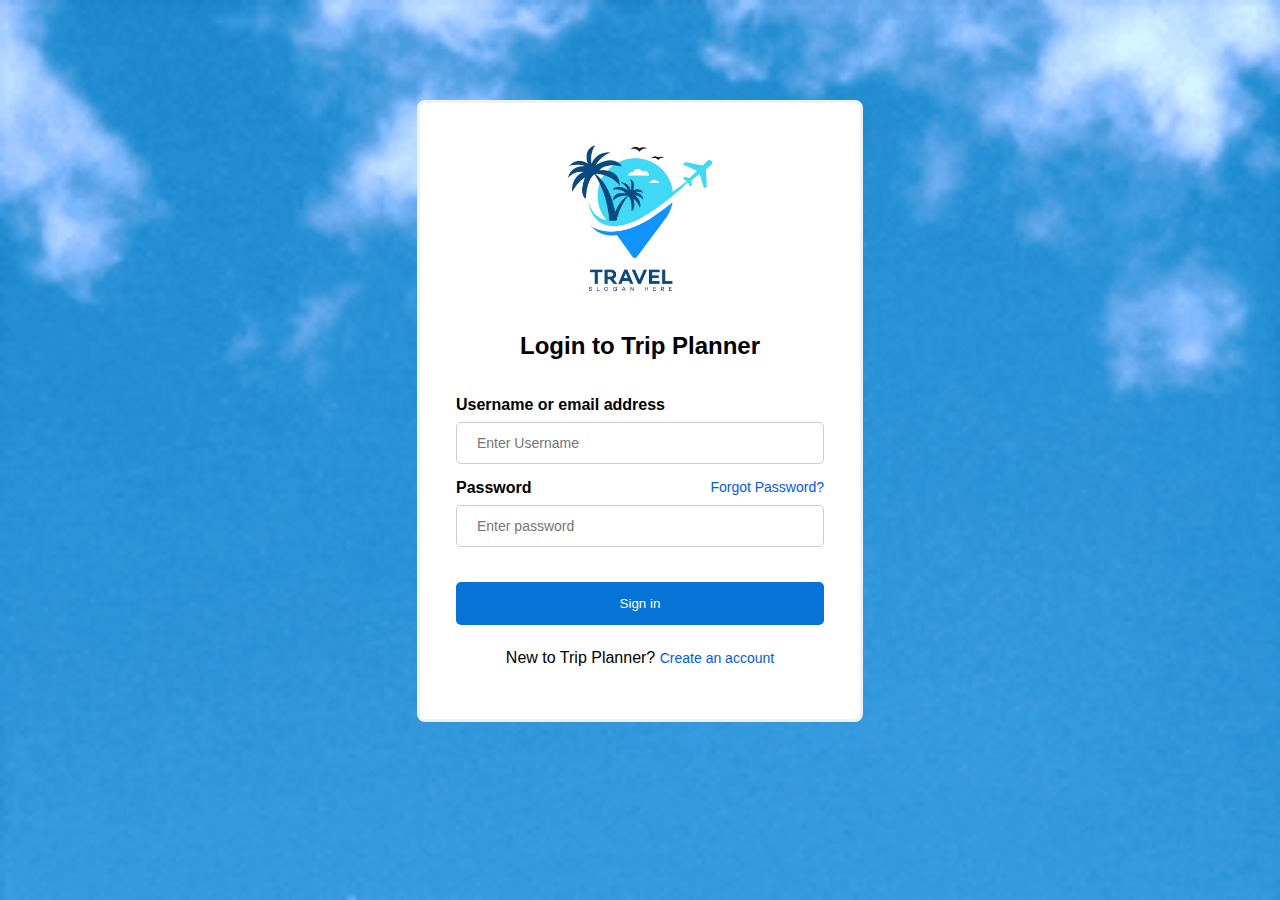
<file: pages/index.html>
<!DOCTYPE html>
<html lang="en">
<head>
    <meta charset="UTF-8">
    <meta name="viewport" content="width=device-width, initial-scale=1.0">
    <title>Login Page</title>
    <link rel="stylesheet" href="../styles/index.css">
</head>
<body>
    <form action="home.html" method="post">
        <div class="imgcontainer">
            <img src="../images/travel-icon.jpeg" alt="Trip Planner" class="avatar">
        </div>

        <h2>Login to Trip Planner</h2>

        <div class="container">
            <label for="username"><b>Username or email address</b></label>
            <input type="text" placeholder="Enter Username" name="username" required>

            <label for="password"><b>Password</b></label>
            <a id="fp" href="#" target="_blank">Forgot Password?</a>
            <input type="password" placeholder="Enter password" name="password" required>

            <button type="submit">Sign in</button>
            <p>New to Trip Planner? <a href="registration.html" target="_self">Create an account</a></p>
        </div>
    </form>
</body>
</html>
</file>
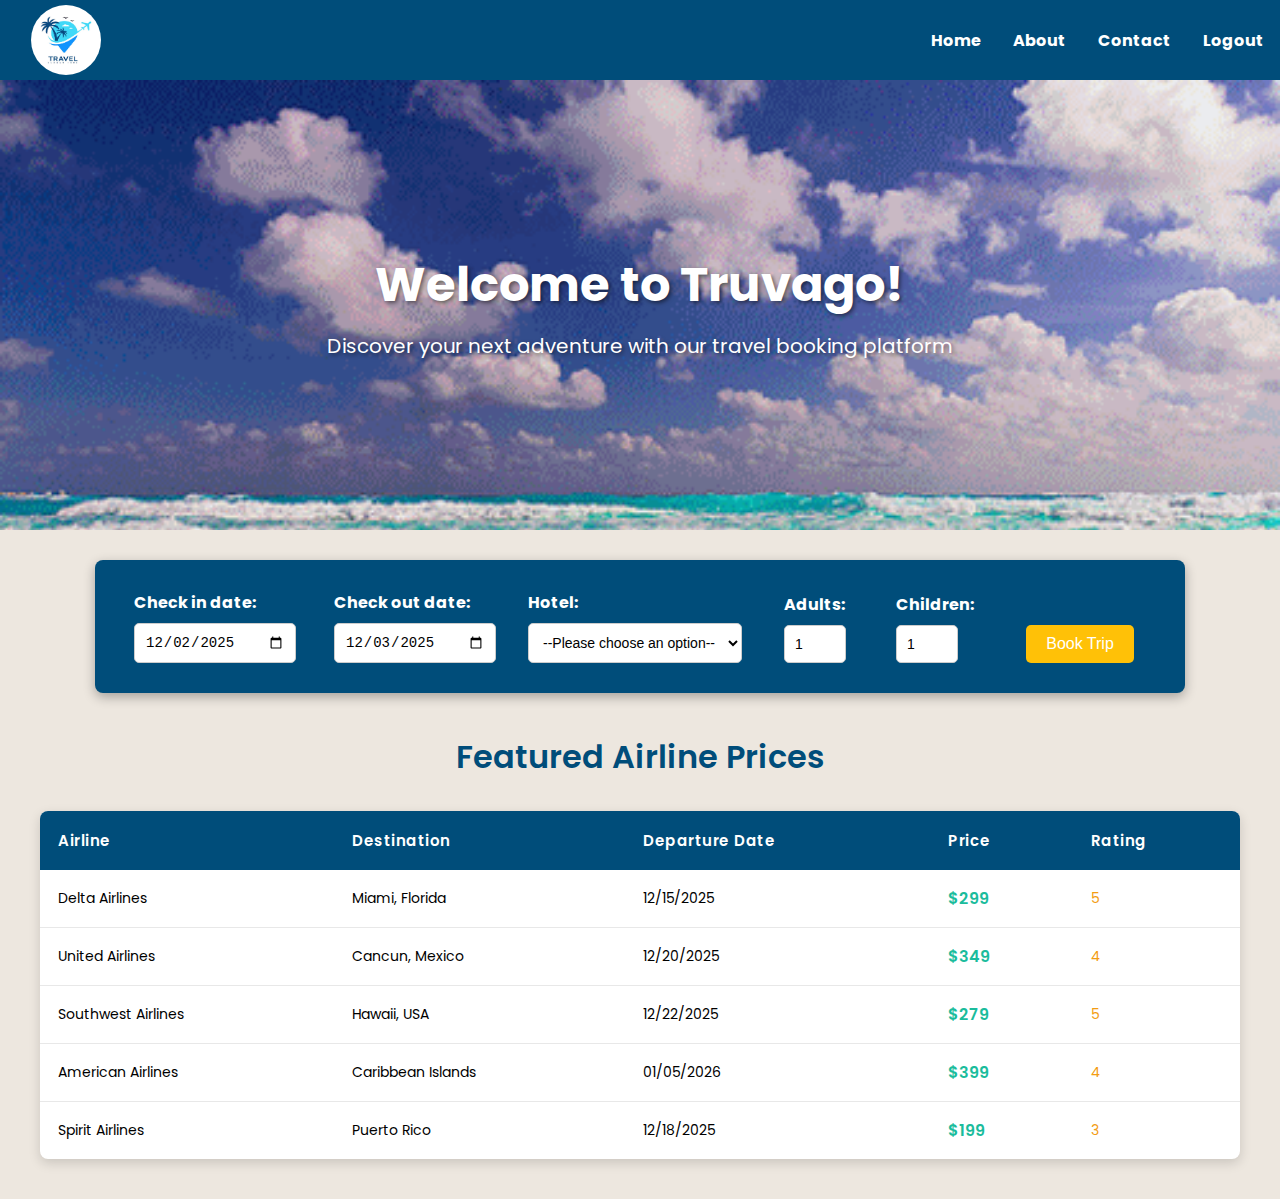
<file: pages/home.html>
<!DOCTYPE html>
<html lang="en">
<head>
    <meta charset="UTF-8">
    <meta name="viewport" content="width=device-width, initial-scale=1.0">
    <title>Home Page</title>
    <link rel="stylesheet" href="../styles/home.css">

    <style>
        ul {
            list-style-type: none;
            margin: 0;
            padding: 0;
            display: flex;
            align-items: center;
            width: 100%;
            height: 100%;
        }

        ul li:first-child {
            margin-right: auto;
            padding-left: 15px;
        }

        ul li {
            height: 100%;
            display: flex;
            align-items: center;
        }

        ul li a {
            display: inline-flex;
            color: white;
            font-weight: bold;
            text-align: center;
            padding: 12px 16px;
            text-decoration: none;
            align-items: center;
            border-radius: 3px;
            transition: background-color 0.3s;
        }

        ul li a:hover {
            background-color: #2a5a7a;
        }

        img.avatar {
            width: 70px;
            height: 70px;
            border-radius: 50%;
        }
    </style>
</head>
<body>
    <header>
        <section id="navbar" style="background-color: #004d7a">
            <ul>
                <li style="margin-right: auto;"><a href="index.html"><img src="../images/travel-icon.jpeg" alt="Trivago" class="avatar"></a></li>
                <li><a href="">Home</a></li>
                <li><a href="">About</a></li>
                <li><a href="">Contact</a></li>
                <li><a href="index.html">Logout</a></li>
            </ul>
        </section>
    </header>

    <section id="hero-section">
        <h1>Welcome to Truvago!</h1>
        <p>Discover your next adventure with our travel booking platform</p>
    </section>

    <section id="trip-plan">
        <div class="trip-form">
            <label for="check-in">Check in date:</label>
            <input type="date" id="check-in" name="trip-start" value="2025-12-02" min="1900-01-01" max="2100-12-31">
        </div>

        <div class="trip-form">
            <label for="check-out">Check out date:</label>
            <input type="date" id="check-out" name="trip-end" value="2025-12-03" min="1900-01-01" max="2100-12-31">
        </div>

        <div class="trip-form">
            <label for="hotel-select">Hotel:</label>
            <select name="hotel" id="hotel-select">
                <option value="">--Please choose an option--</option>
                <option value="marriot">Marriott International</option>
                <option value="hilton">Hilton Worldwide</option>
                <option value="holiday">Holiday Inn</option>
                <option value="hyatt">Hyatt Hotel</option>
                <option value="hampton">Hampton Inn</option>
            </select>
        </div>

        <div class="trip-form">
            <label for="adult-count">Adults:</label>
            <input type="number" id="adult-count" name="adults" min="0" max="10" value="1">
        </div>

        <div class="trip-form">
            <label for="child-count">Children:</label>
            <input type="number" id="child-count" name="children" min="0" max="10" value="1">
        </div>

        <button>Book Trip</button>
    </section>

    <section id="airlines-section">
  <h2 style="color: #004d7a;">Featured Airline Prices</h2>
  <table>
    <tr>
      <th>Airline</th>
      <th>Destination</th>
      <th>Departure Date</th>
      <th>Price</th>
      <th>Rating</th>
    </tr>
    <tr>
      <td>Delta Airlines</td>
      <td>Miami, Florida</td>
      <td>12/15/2025</td>
      <td>$299</td>
      <td>5</td>
    </tr>
    <tr>
      <td>United Airlines</td>
      <td>Cancun, Mexico</td>
      <td>12/20/2025</td>
      <td>$349</td>
      <td>4</td>
    </tr>
    <tr>
      <td>Southwest Airlines</td>
      <td>Hawaii, USA</td>
      <td>12/22/2025</td>
      <td>$279</td>
      <td>5</td>
    </tr>
    <tr>
      <td>American Airlines</td>
      <td>Caribbean Islands</td>
      <td>01/05/2026</td>
      <td>$399</td>
      <td>4</td>
    </tr>
    <tr>
      <td>Spirit Airlines</td>
      <td>Puerto Rico</td>
      <td>12/18/2025</td>
      <td>$199</td>
      <td>3</td>
    </tr>
  </table>
</section>
</body>
</html>
</file>
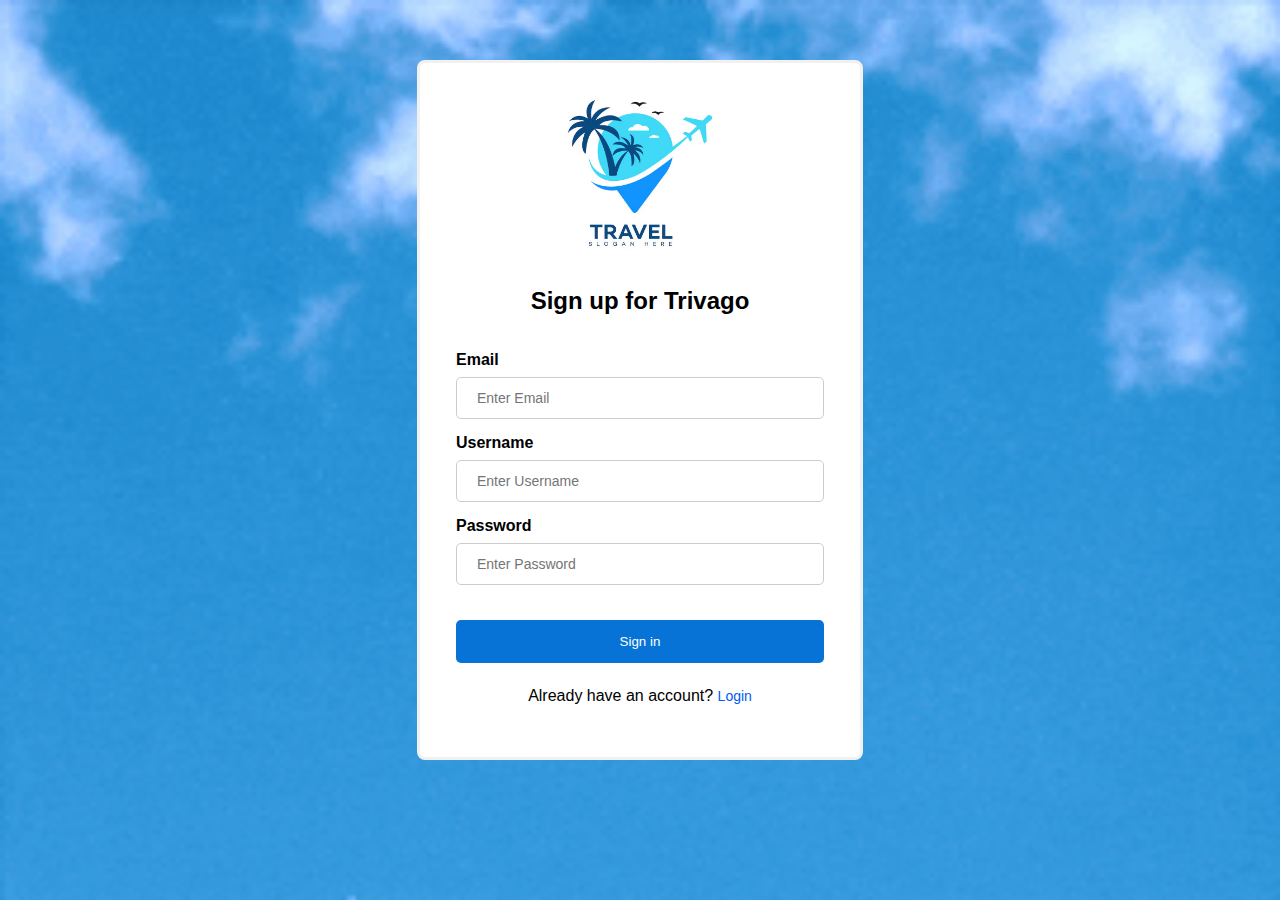
<file: pages/registration.html>
<!DOCTYPE html>
<html lang="en">
<head>
    <meta charset="UTF-8">
    <meta name="viewport" content="width=device-width, initial-scale=1.0">
    <title>Registration Page</title>
    <link rel="stylesheet" href="../styles/registration.css">
</head>
<body>
    <form action="home.html" method="post">
        <div class="imgcontainer">
            <img src="../images/travel-icon.jpeg" alt="Trivago" class="avatar">
        </div>

        <h2>Sign up for Trivago</h2>

        <div class="container">
            <label for="email"><b>Email</b></label>
            <input type="text" placeholder="Enter Email" name="email" required>

            <label for="username"><b>Username</b></label>
            <input type="text" placeholder="Enter Username" name="username" required>

            <label for="password"><b>Password</b></label>
            <input type="password" placeholder="Enter Password" name="username" required>

            <button type="submit" href="home.html">Sign in</button>
            <p>Already have an account? <a href="index.html" target="_self">Login</a></p>
        </div>
    </form>
</body>
</html>
</file>
<file: styles/index.css>
body {
  font-family: -apple-system, BlinkMacSystemFont, "Segoe UI", Helvetica, Arial,
               sans-serif, "Apple Color Emoji", "Segoe UI Emoji";
  background: url("../images/Clouds.gif");
  background-size: cover;
  background-repeat: no-repeat;
}

form {
  border: 3px solid #f1f1f1;
  width: 400px;
  margin: 100px auto;   
  padding: 20px;
  border-radius: 8px;
  position: relative;
  z-index: 1000;
  background-color: white;
}

h2 {
  text-align: center;
  margin-top: 0px;
}

input[type=text], input[type=password] {
  width: 100%;
  padding: 12px 20px;
  margin: 8px 0;
  border: 1px solid #ccc;
  box-sizing: border-box;
  border-radius: 5px;
  font-size: 14px;
  margin-bottom: 15px;
}

button {
  background-color: #0873d6;
  color: white;
  padding: 14px 20px;
  margin: 8px 0;
  border: none;
  border-radius: 5px;
  cursor: pointer;
  width: 100%;
  margin-top: 20px;
}

button:hover {
  opacity: 0.8;
}

.imgcontainer {
  text-align: center;
  margin: -15px 0 0 0;
}

img.avatar {
  width: 50%;
  border-radius: 50%;
}

.container {
  padding: 16px;
}

a {
  text-decoration: none;
  color: #005bee;
  font-size: 14px;
}

#fp {
  float: right;
  font-size: 14px;
}

p {
  text-align: center;
}
</file>
<file: styles/home.css>
@import url('https://fonts.googleapis.com/css2?family=Poppins:wght@400;600;700&display=swap');

body {
  font-family: 'Poppins', sans-serif;
  margin: 0;
  padding: 0;
  background-color: #ede7df;
}

header {
  width: 100%;
  height: 80px;
}

h1 {
    margin: 0;
    padding: 0;
}

#navbar {
    height: 80px;
    display: flex;
    align-items: center;
}

#hero-section {
  background: url("../images/beach.gif");
  background-size: cover;
  background-repeat: no-repeat;
  height: 50vh;
  margin-top: 0;
  display: flex;
  flex-direction: column;
  justify-content: center;
  align-items: center;
  text-align: center;
}

#hero-section h1 {
  margin: 0;
  padding: 0;
  font-size: 48px;
  color: white;
  text-shadow: 2px 2px 4px rgba(0, 0, 0, 0.5);
}

#hero-section p {
  margin: 10px 0 0 0;
  font-size: 20px;
  color: white;
  text-shadow: 2px 2px 4px rgba(0, 0, 0, 0.5);
}

#trip-plan {
  display: grid;
  grid-template-columns: 180px 180px 220px 100px 100px 150px;
  gap: 20px;
  padding: 30px;
  max-width: fit-content;
  margin: 30px auto;
  background-color: #004d7a;
  border-radius: 8px;
  box-shadow: 0 4px 12px rgba(0, 0, 0, 0.3);
  align-items: end;
  justify-items: center;
}

.trip-form {
  display: flex;
  flex-direction: column;
}

.trip-form label {
  margin-bottom: 8px;
  font-weight: bold;
  color: #ffffff;  
}

.trip-form input,
.trip-form select {
  padding: 10px;
  border: 1px solid #ccc;
  border-radius: 5px;
  font-size: 14px;
  background-color: rgb(255, 255, 255);
}

#check-in {
  width: 140px;
}

#check-out {
  width: 140px;
}

#adult-count {
  width: 40px;
}

#child-count {
  width: 40px;
}

button {
  padding: 10px 20px;
  font-size: 16px;
  background-color: #ffc107;  
  color: rgb(255, 255, 255);
  border: none;
  border-radius: 5px;
  cursor: pointer;
}

button:hover {
  background-color: #0d2540; 
}

#airlines-section {
  max-width: 1200px;
  margin: 40px auto;
  padding: 0 20px;
}

#airlines-section h2 {
  text-align: center;
  font-size: 32px;
  color: #1a3a52;
  margin-bottom: 30px;
  font-weight: 600;
}

table {
  width: 100%;
  border-collapse: collapse;
  background-color: white;
  border-radius: 8px;
  overflow: hidden;
  box-shadow: 0 4px 12px rgba(0, 0, 0, 0.15);
}

table th {
  background-color: #004d7a;
  color: white;
  padding: 18px;
  text-align: left;
  font-weight: 600;
  font-size: 15px;
  letter-spacing: 0.5px;
}

table td {
  padding: 16px 18px;
  border-bottom: 1px solid #e8e8e8;
  font-size: 14px;
  color: black;
}

table tr:hover {
  background-color: #f0f8ff;
  transition: background-color 0.3s ease;
}

table tr:last-child td {
  border-bottom: none;
}

table td:nth-child(4) {
  font-weight: 600;
  color: #1abc9c;
  font-size: 16px;
}

table td:nth-child(5) {
  color: #f39c12;
  font-size: 14px;
}

footer {
    background-color: #1a3a52;
}
</file>
<file: styles/registration.css>
body {
  font-family: -apple-system, BlinkMacSystemFont, "Segoe UI", Helvetica, Arial,
               sans-serif, "Apple Color Emoji", "Segoe UI Emoji";
  background: url("../images/Clouds.gif");
  background-size: cover;
  background-repeat: no-repeat;
}

form {
  border: 3px solid #f1f1f1;
  width: 400px;
  margin: 60px auto;   
  padding: 20px;
  border-radius: 8px;
  z-index: 1000;
  position: relative;
  background-color: white;
}

h2 {
  text-align: center;
  margin-top: 0px;
}

input[type=text], input[type=password] {
  width: 100%;
  padding: 12px 20px;
  margin: 8px 0;
  border: 1px solid #ccc;
  box-sizing: border-box;
  border-radius: 5px;
  font-size: 14px;
  margin-bottom: 15px;
}

button {
  background-color: #0873d6;
  color: white;
  padding: 14px 20px;
  margin: 8px 0;
  border: none;
  border-radius: 5px;
  cursor: pointer;
  width: 100%;
  margin-top: 20px;
}

button:hover {
  opacity: 0.8;
}

.imgcontainer {
  text-align: center;
  margin: -20px 0 0 0;
}

img.avatar {
  width: 50%;
  border-radius: 50%;
}

.container {
  padding: 16px;
}

a {
  text-decoration: none;
  color: #005bee;
  font-size: 14px;
}

#fp {
  float: right;
  font-size: 14px;
}

p {
  text-align: center;
}
</file>
